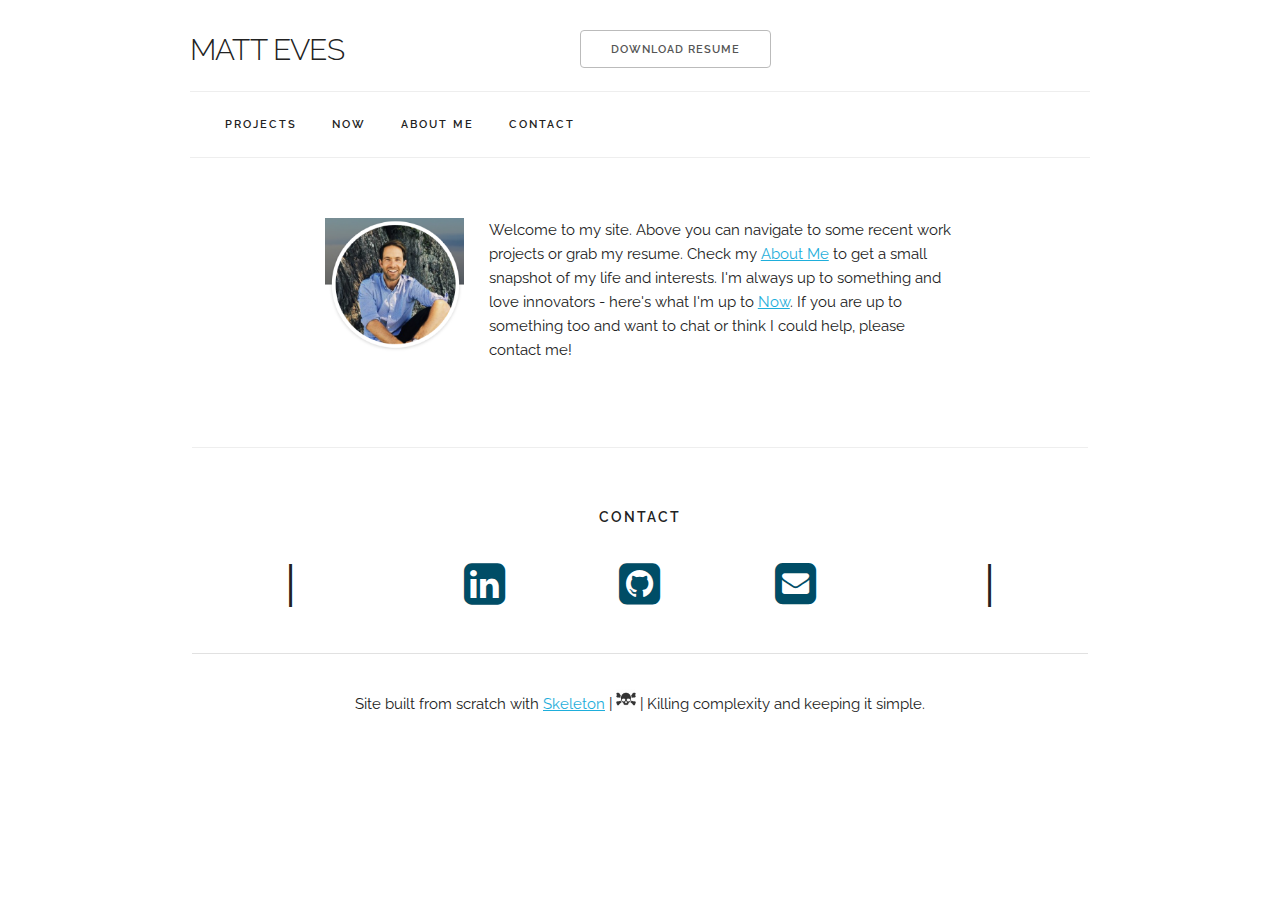
<file: index.html>
<!DOCTYPE html>
<html lang="en">
<head>

  <!-- Basic Page Needs
  –––––––––––––––––––––––––––––––––––––––––––––––––– -->
  <meta charset="utf-8">
  <title>Matt Eves</title>
  <meta name="description" content="">
  <meta name="author" content="">

  <!-- Mobile Specific Metas
  –––––––––––––––––––––––––––––––––––––––––––––––––– -->
  <meta name="viewport" content="width=device-width, initial-scale=1">

  <!-- FONT
  –––––––––––––––––––––––––––––––––––––––––––––––––– -->
  <link href="//fonts.googleapis.com/css?family=Raleway:400,300,600" rel="stylesheet" type="text/css">
  <link rel="stylesheet" href="https://cdnjs.cloudflare.com/ajax/libs/font-awesome/4.7.0/css/font-awesome.min.css">

  <!-- CSS
  –––––––––––––––––––––––––––––––––––––––––––––––––– -->
  <link rel="stylesheet" href="css/normalize.css">
  <link rel="stylesheet" href="css/skeleton.css">
  <link rel="stylesheet" href="css/custom.css">

  <!-- SCRIPTS
  –––––––––––––––––––––––––––––––––––––––––––––––––– -->
  <script src="https://ajax.googleapis.com/ajax/libs/jquery/2.1.1/jquery.min.js"></script>
  <script src="https://google-code-prettify.googlecode.com/svn/loader/run_prettify.js"></script>
  <link rel="stylesheet" href="css/github-prettify-theme.css">
  <script src="js/site.js"></script>
  <!-- Favicon
  –––––––––––––––––––––––––––––––––––––––––––––––––– -->
  <link rel="icon" type="image/png" href="images/favicon.png">

</head>
  <body class="code-snippets-visible">

    <!-- Primary Page Layout
    –––––––––––––––––––––––––––––––––––––––––––––––––– -->
    <div class="container">
      <section class="header">
        <div class="row">
          <div class="five columns left-align">
            <h4 class="title left">MATT EVES</h4>
          </div>
          <div class="five columns">
            <a class="button" href="docs/MEResume2018.pdf">Download Resume</a>
          </div>
        </div>
      </section>

      <div class="navbar-spacer"></div>
      <nav class="navbar">
        <div class="container">
          <ul class="navbar-list">
            <li class="navbar-item">
              <a class="navbar-link" href="#" data-popover="#codeNavPopover">PROJECTS</a>
              <div id="codeNavPopover" class="popover">
                <ul class="popover-list">
                  <li class="popover-item">
                    <a class="popover-link" href="projects/kidfo/kidfo.html">KIDFO</a>
                  </li>
                  <li class="popover-item">
                    <a class="popover-link" href="projects/accelerated/accelerated.html">ACCELERATED</a>
                  </li>
                  <li class="popover-item">
                    <a class="popover-link" href="projects/firehose/firehose.html">FIREHOSE APPS</a>
                  </li>
                </ul>
              </div>
            </li>
            <li class="navbar-item"><a class="navbar-link" href="now.html">NOW</a></li>
            <li class="navbar-item"><a class="navbar-link" href="about.html">ABOUT ME</a></li>
            <li class="navbar-item"><a class="navbar-link" href="#contact">CONTACT</a></li>
          </ul>
        </div>
      </nav>
      <!-- Why use Skeleton -->
      <div class="docs-section" id="intro">
        <div class="row">
            <div class="three columns category">
              <img class="img-center" src="images/me.png"><br />
            </div>
            <div class="nine columns">
              <p>
                Welcome to my site. Above you can navigate to some recent work projects or grab my resume. Check my <a href="about.html">About Me</a> to
                get a small snapshot of my life and interests.  I'm always up to something and love innovators - here's what I'm up to <a href="now.html">Now</a>. If you are up to something too and
                want to chat or think I could help, please contact me!
              </p>
            </div>
        </div>
      </div>
  </div>


     <!-- Contact Me! -->
            <div class="docs-section contact-center" id="contact">
              <h4 class="docs-header">CONTACT</h4>
                <div class="row contact">
                  <div class="three columns">
                      |
                  </div>
                  <div class="two columns">
                      <a href="http://www.linkedin.com/in/mattheweves" target="_blank"><i class="fa fa-linkedin-square" ></i></a>
                  </div>
                  <div class="two columns">
                      <a href="http://github.com/mattheweves" target="_blank"><i class="fa fa-github-square" ></i></a>
                  </div>
                  <div class="two columns">
                    <a href="mailto:matteves@me.com"><i class="fa fa-envelope-square" ></i></a>
                  </div>
                  <div class="three columns">
                      |
                  </div>
                </div>
                <hr>
                Site built from scratch with <a href="http://getskeleton.com" target="_blank">Skeleton</a>   | <img width="20px" height="20px" src="images/skeleton.png">  | Killing complexity and keeping it simple.

              </div>





<!-- End Document
  –––––––––––––––––––––––––––––––––––––––––––––––––– -->
</body>
</html>
</file>
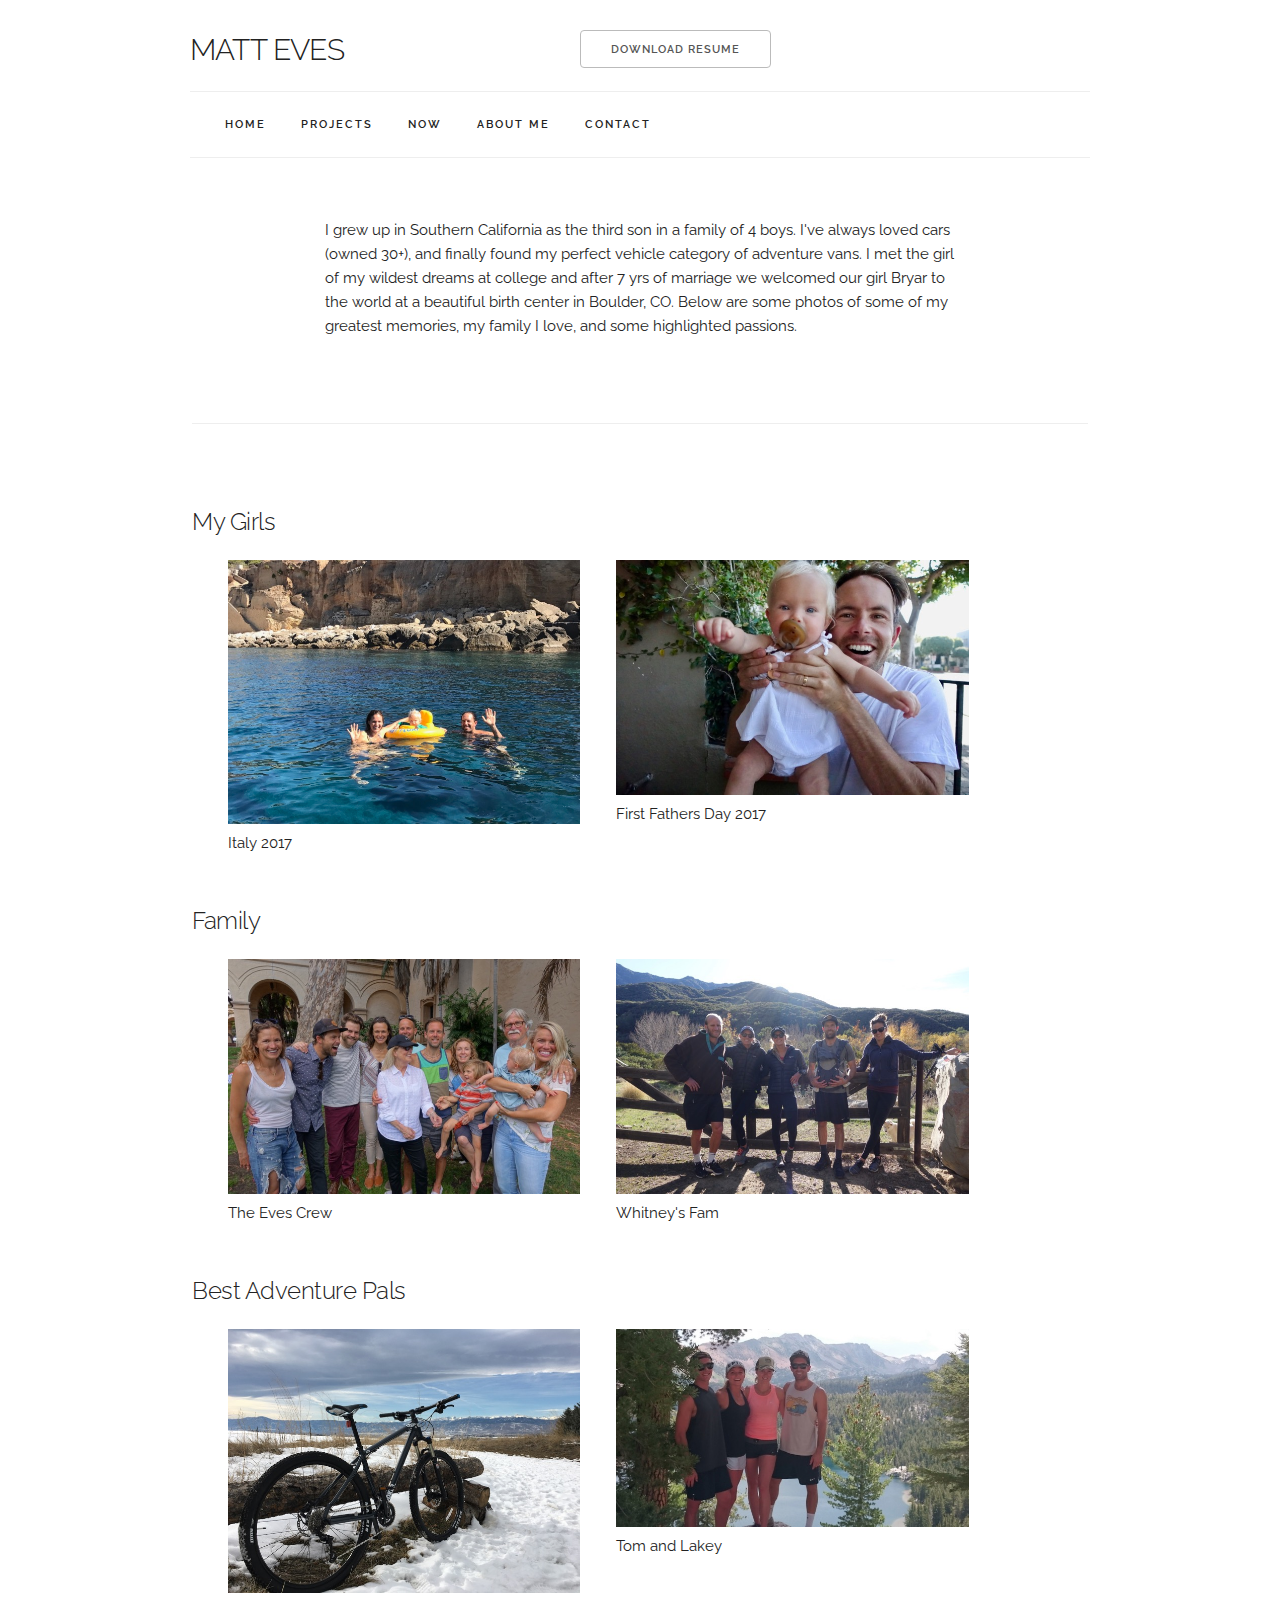
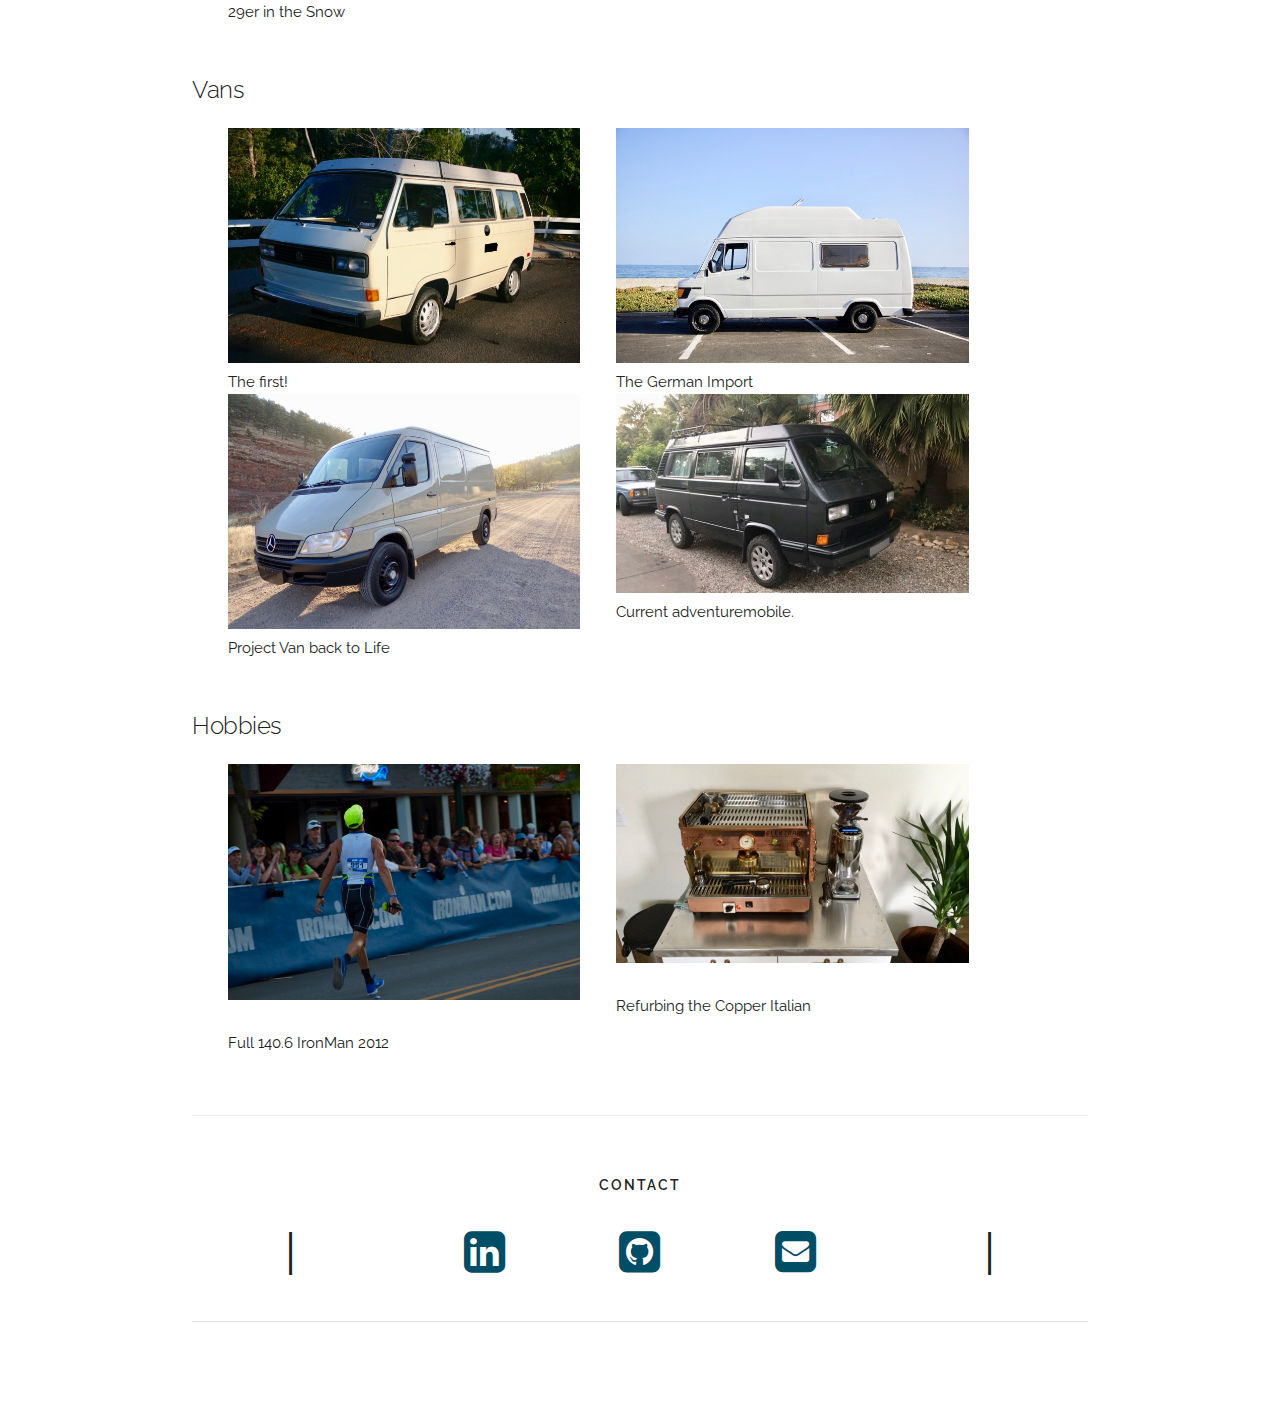
<file: about.html>
<!DOCTYPE html>
<html lang="en">
<head>

  <!-- Basic Page Needs
  –––––––––––––––––––––––––––––––––––––––––––––––––– -->
  <meta charset="utf-8">
  <title>Matt Eves</title>
  <meta name="description" content="">
  <meta name="author" content="">

  <!-- Mobile Specific Metas
  –––––––––––––––––––––––––––––––––––––––––––––––––– -->
  <meta name="viewport" content="width=device-width, initial-scale=1">

  <!-- FONT
  –––––––––––––––––––––––––––––––––––––––––––––––––– -->
  <link href="//fonts.googleapis.com/css?family=Raleway:400,300,600" rel="stylesheet" type="text/css">
  <link rel="stylesheet" href="https://cdnjs.cloudflare.com/ajax/libs/font-awesome/4.7.0/css/font-awesome.min.css">

  <!-- CSS
  –––––––––––––––––––––––––––––––––––––––––––––––––– -->
  <link rel="stylesheet" href="css/normalize.css">
  <link rel="stylesheet" href="css/skeleton.css">
  <link rel="stylesheet" href="css/custom.css">

  <!-- SCRIPTS
  –––––––––––––––––––––––––––––––––––––––––––––––––– -->
  <script src="https://ajax.googleapis.com/ajax/libs/jquery/2.1.1/jquery.min.js"></script>
  <script src="https://google-code-prettify.googlecode.com/svn/loader/run_prettify.js"></script>
  <link rel="stylesheet" href="css/github-prettify-theme.css">
  <script src="js/site.js"></script>
  <!-- Favicon
  –––––––––––––––––––––––––––––––––––––––––––––––––– -->
  <link rel="icon" type="image/png" href="images/favicon.png">

</head>
  <body class="code-snippets-visible">

    <!-- Primary Page Layout
    –––––––––––––––––––––––––––––––––––––––––––––––––– -->
    <div class="container">
      <section class="header">
        <div class="row">
          <div class="five columns left-align">
            <h4 class="title left">MATT EVES</h4>
          </div>
          <div class="five columns">
            <a class="button" href="docs/ME2017resume.pdf">Download Resume</a>
          </div>
        </div>
      </section>

      <div class="navbar-spacer"></div>
      <nav class="navbar">
        <div class="container">
          <ul class="navbar-list">
            <li class="navbar-item"><a class="navbar-link" href="index.html">HOME</a></li>
            <li class="navbar-item">
              <a class="navbar-link" href="#" data-popover="#codeNavPopover">Projects</a>
              <div id="codeNavPopover" class="popover">
                <ul class="popover-list">
                  <li class="popover-item">
                    <a class="popover-link" href="projects/kidfo/kidfo.html">KIDFO</a>
                  </li>
                  <li class="popover-item">
                    <a class="popover-link" href="projects/accelerated/accelerated.html">ACCELERATED</a>
                  </li>
                  <li class="popover-item">
                    <a class="popover-link" href="projects/firehose/firehose.html">FIREHOSE APPS</a>
                  </li>
                </ul>
              </div>
            </li>
            <li class="navbar-item"><a class="navbar-link" href="now.html">NOW</a></li>
            <li class="navbar-item"><a class="navbar-link" href="about.html">ABOUT ME</a></li>
            <li class="navbar-item"><a class="navbar-link" href="#contact">CONTACT</a></li>
          </ul>
        </div>
      </nav>
      <!-- Why use Skeleton -->
      <div class="docs-section" id="intro">
        <p>
          I grew up in Southern California as the third son in a family of 4 boys.  I've always loved cars (owned 30+), and finally
          found my perfect vehicle category of adventure vans.  I met the girl of my wildest dreams at college and after 7 yrs of marriage
          we welcomed our girl Bryar to the world at a beautiful birth center in Boulder, CO.  Below are some photos of some of my greatest memories, my family I love, and some highlighted passions.
        </p>
      </div>
  </div>

      <!-- About Me -->
      <div class="docs-section" id="intro">
        <h6 class="docs-header"></h6>
        <div class="row">
          <h5 class="title left">My Girls</h5>
            <div class="five columns category">
              <img class="img-center"  src="images/about/about10.jpg"><br />
              Italy 2017
            </div>
            <div class="five columns category">
              <img class="img-center" src="images/about/about7.jpg"><br />
              First Fathers Day 2017
            </div>

          <br />
        </div>
        <br /><br />

        <div class="row">
          <h5 class="title left">Family</h5>
            <div class="five columns category">
              <img class="img-center"  src="images/about/about11.jpg"><br />
              The Eves Crew
            </div>
            <div class="five columns category">
              <img class="img-center"  src="images/about/about5.jpg"><br />
              Whitney's Fam
            </div>

          </div>
        <br /><br />

        <div class="row">
          <h5 class="title left">Best Adventure Pals</h5>
            <div class="five columns category">
              <img class="img-center"  src="images/about/about8.jpg"><br />
              29er in the Snow
            </div>
            <div class="five columns category">
              <img class="img-center"  src="images/about/about12.jpg"><br />
              Tom and Lakey
            </div>
          </div>
        <br /><br />
        <div class="row">
          <h5 class="title left">Vans</h5>
            <div class="five columns category">
              <img class="img-center"  src="images/about/about1.jpg"><br />
              The first!
            </div>
            <div class="five columns category">
              <img class="img-center"  src="images/about/about3.jpg"><br />
              The German Import
            </div>
            <div class="five columns category">
              <img class="img-center"  src="images/about/about2.jpg"><br />
              Project Van back to Life
            </div>
            <div class="five columns category">
              <img class="img-center"  src="images/about/about4.jpg"><br />
              Current adventuremobile.
            </div>
       </div>
       <br /><br />
       <div class="row">
         <h5 class="title left">Hobbies</h5>
           <div class="five columns category">
             <img class="img-center"  src="images/about/about9.jpg"><br /><br />
             Full 140.6 IronMan 2012
           </div>

           <div class="five columns category">
             <img class="img-center"  src="images/about/about6.jpg"><br /><br />
             Refurbing the Copper Italian
           </div>
      </div>
     </div>


     <!-- Contact Me! -->
            <div class="docs-section contact-center" id="contact">
              <h4 class="docs-header">CONTACT</h4>
                <div class="row contact">
                  <div class="three columns">
                      |
                  </div>
                  <div class="two columns">
                      <a href="http://www.linkedin.com/in/mattheweves" target="_blank"><i class="fa fa-linkedin-square" ></i></a>
                  </div>
                  <div class="two columns">
                      <a href="http://github.com/mattheweves" target="_blank"><i class="fa fa-github-square" ></i></a>
                  </div>
                  <div class="two columns">
                    <a href="mailto:matteves@me.com"><i class="fa fa-envelope-square" ></i></a>
                  </div>
                  <div class="three columns">
                      |
                  </div>
                </div>
                <hr>
              </div>





<!-- End Document
  –––––––––––––––––––––––––––––––––––––––––––––––––– -->
</body>
</html>
</file>
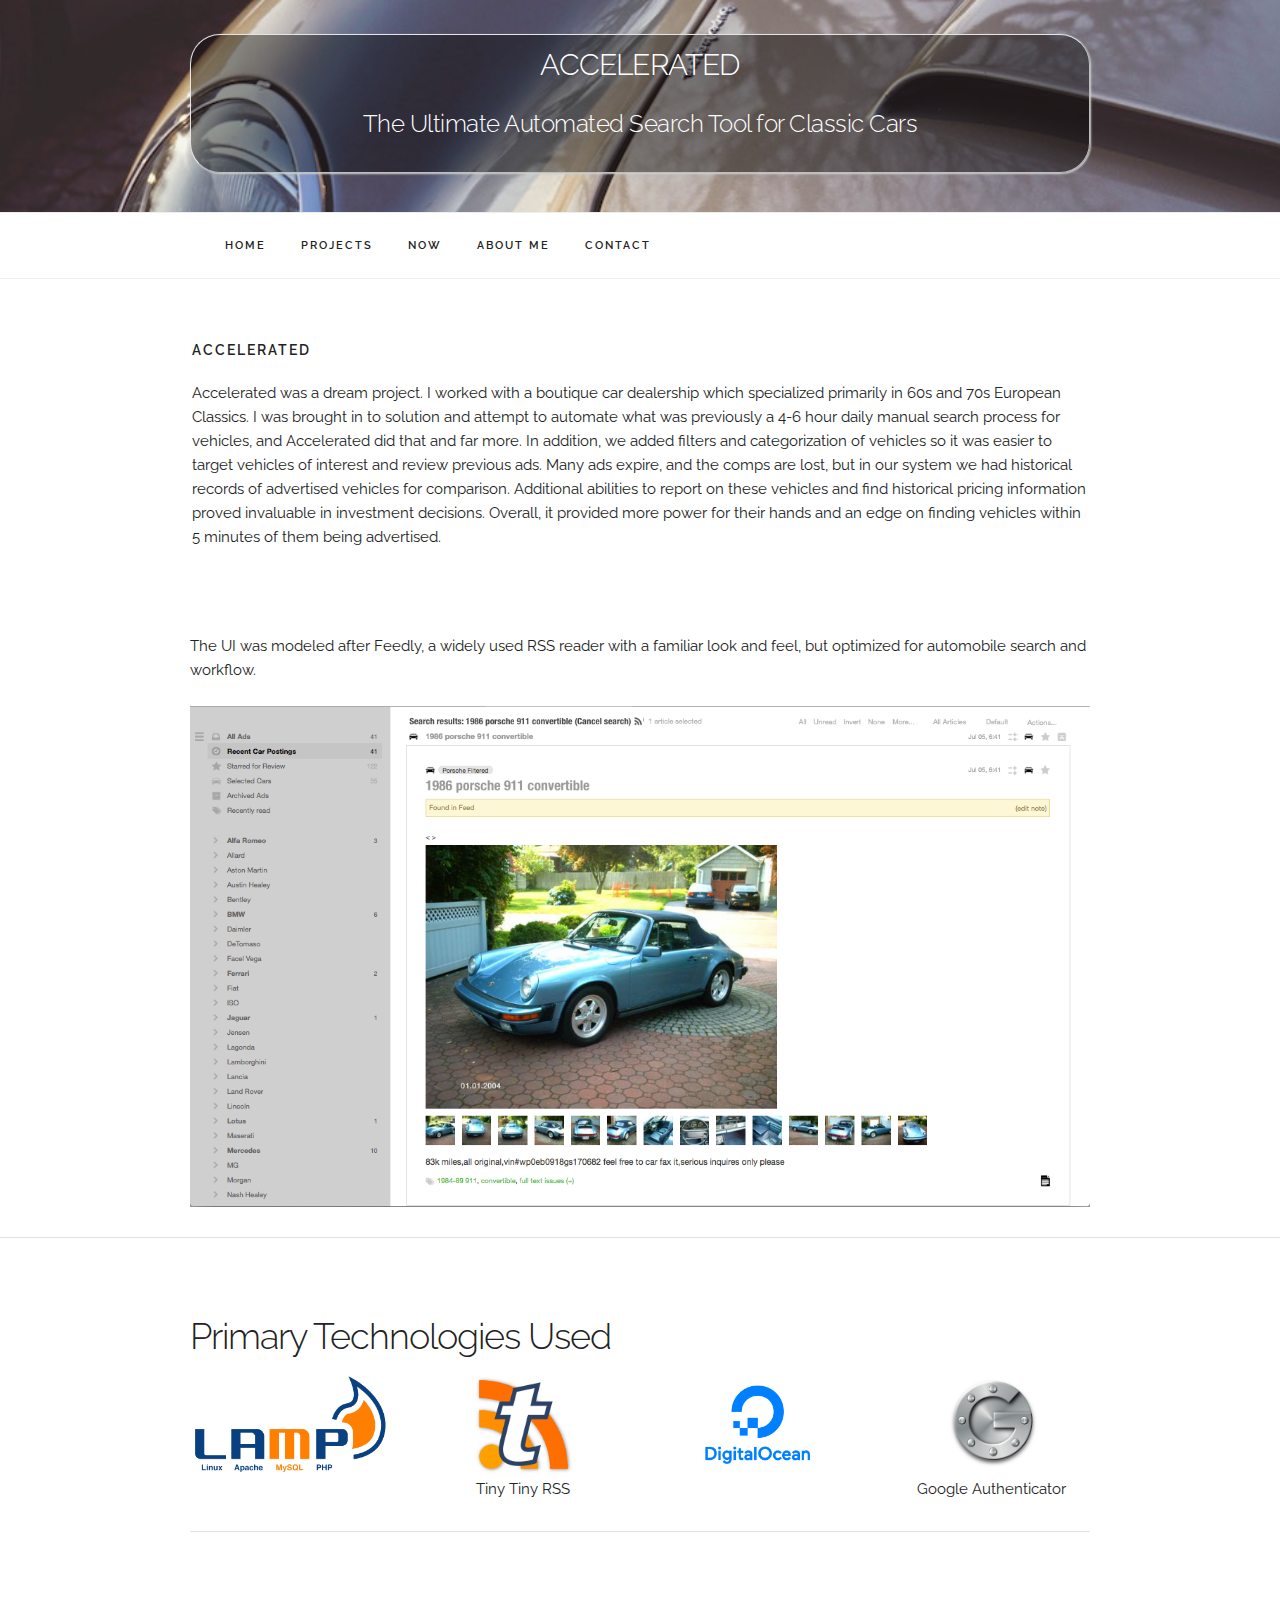
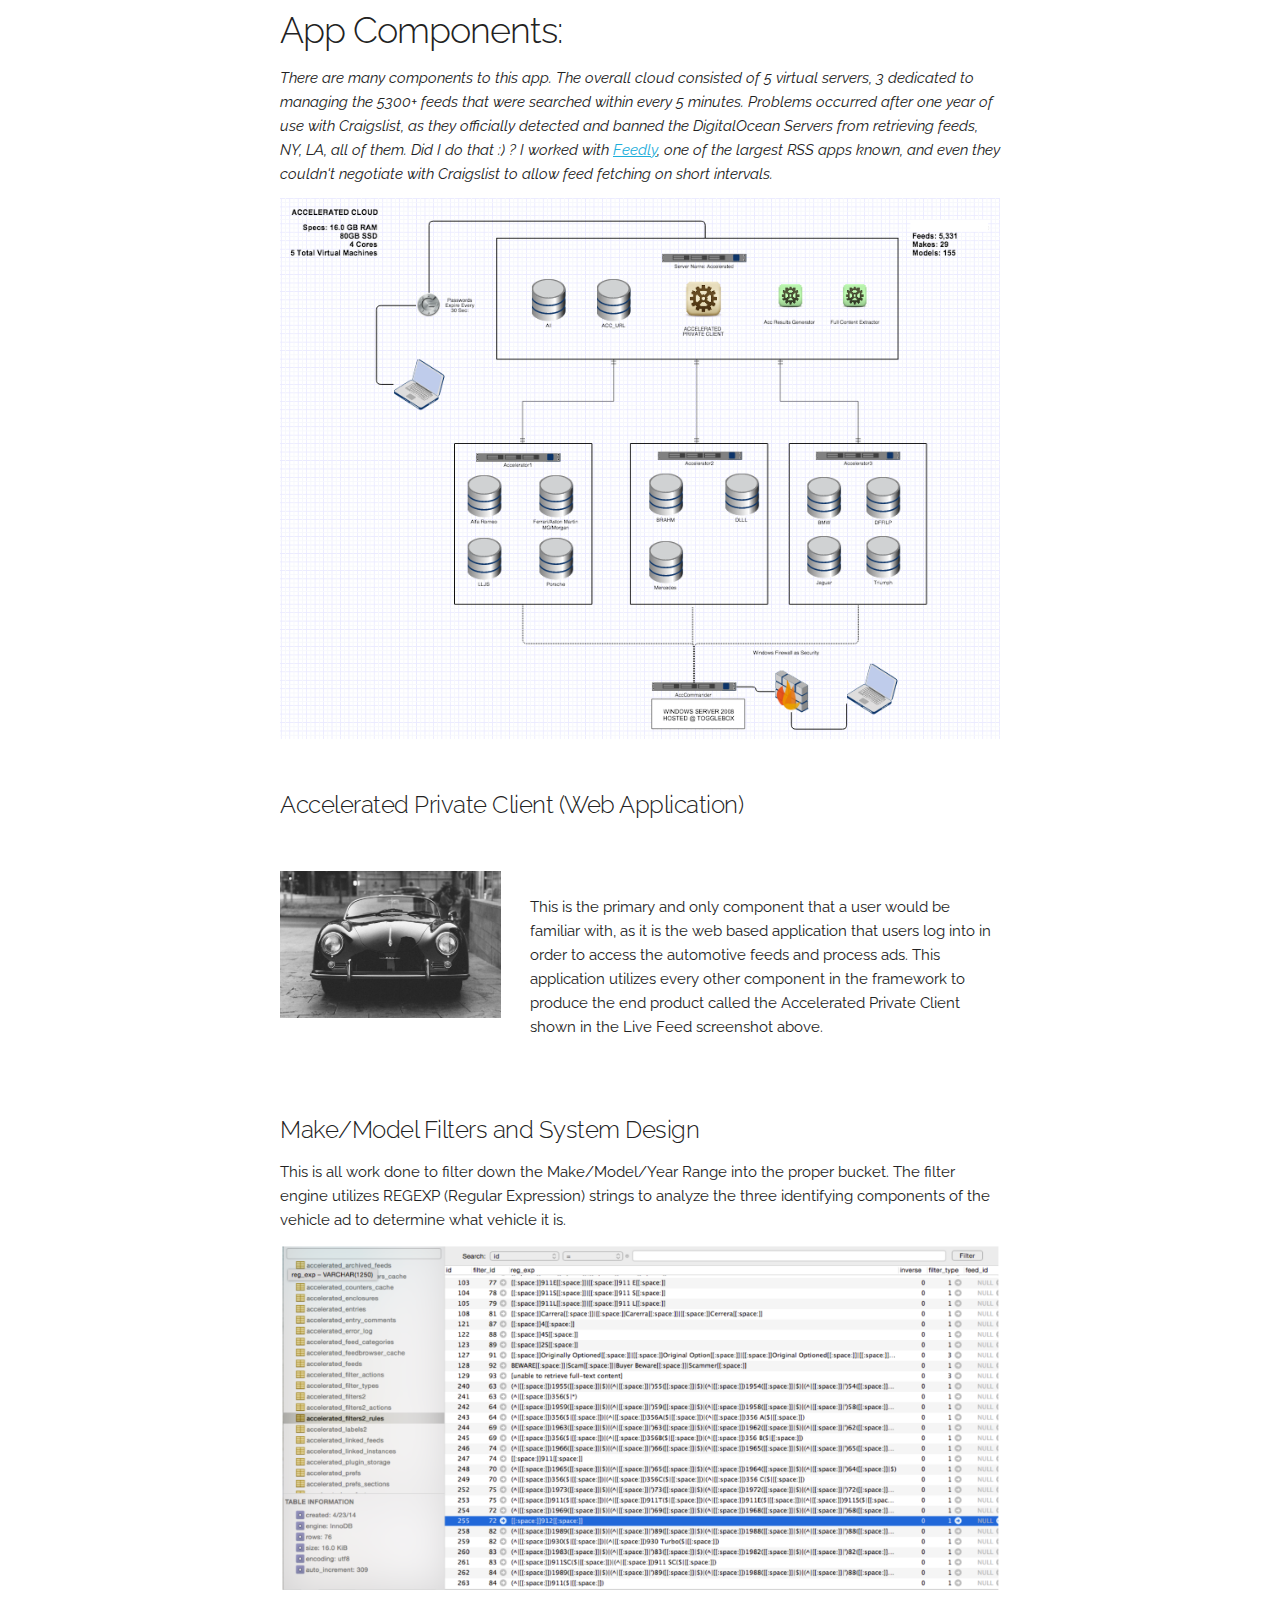
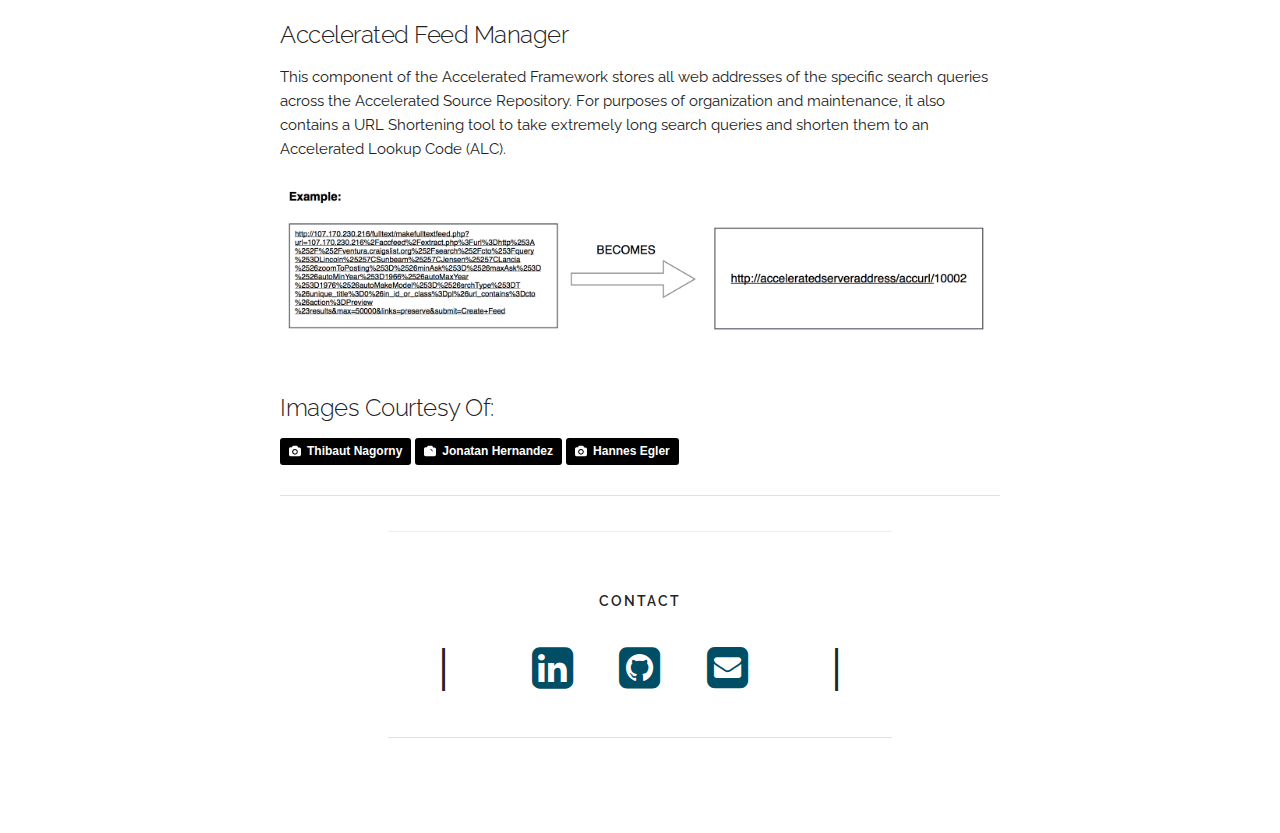
<file: projects/accelerated/accelerated.html>
<!DOCTYPE html>
<html lang="en">
<head>

  <!-- Basic Page Needs
  –––––––––––––––––––––––––––––––––––––––––––––––––– -->
  <meta charset="utf-8">
  <title>ACCELERATED</title>
  <meta name="description" content="">
  <meta name="author" content="">

  <!-- Mobile Specific Metas
  –––––––––––––––––––––––––––––––––––––––––––––––––– -->
  <meta name="viewport" content="width=device-width, initial-scale=1">

  <!-- FONT
  –––––––––––––––––––––––––––––––––––––––––––––––––– -->
  <link href="//fonts.googleapis.com/css?family=Raleway:400,300,600" rel="stylesheet" type="text/css">
  <link rel="stylesheet" href="https://cdnjs.cloudflare.com/ajax/libs/font-awesome/4.7.0/css/font-awesome.min.css">

  <!-- CSS
  –––––––––––––––––––––––––––––––––––––––––––––––––– -->
  <link rel="stylesheet" href="../../css/normalize.css">
  <link rel="stylesheet" href="../../css/skeleton.css">
  <link rel="stylesheet" href="../../css/custom.css">

  <!-- SCRIPTS
  –––––––––––––––––––––––––––––––––––––––––––––––––– -->
  <script src="https://ajax.googleapis.com/ajax/libs/jquery/2.1.1/jquery.min.js"></script>
  <script src="https://google-code-prettify.googlecode.com/svn/loader/run_prettify.js"></script>
  <link rel="stylesheet" href="../../css/github-prettify-theme.css">
  <script src="../../js/site.js"></script>
  <!-- Favicon
  –––––––––––––––––––––––––––––––––––––––––––––––––– -->
  <link rel="icon" type="image/png" href="images/favicon.png">

</head>
<body class="code-snippets-visible">

  <!-- Primary Page Layout
  –––––––––––––––––––––––––––––––––––––––––––––––––– -->
  <div class="section-hero">
        <div class="accelerated">
          <div class="container">
            <div class="row">
                <br />
                <div class="booya-box-blk">
                  <h4 class="hero-heading-accelerated">ACCELERATED<br /></h4><h5> The Ultimate Automated Search Tool for Classic Cars</h5>
                </div>
                <br />
            </div>
          </div>
      </div>
  </div>

  <div class="navbar-spacer"></div>
  <nav class="navbar">
    <div class="container">
      <ul class="navbar-list">
        <li class="navbar-item"><a class="navbar-link" href="../../index.html">HOME</a></li>
        <li class="navbar-item">
          <a class="navbar-link" href="#" data-popover="#codeNavPopover">Projects</a>
          <div id="codeNavPopover" class="popover">
            <ul class="popover-list">
              <li class="popover-item">
                <a class="popover-link" href="../kidfo/kidfo.html">KIDFO</a>
              </li>
              <li class="popover-item">
                <a class="popover-link" href="../accelerated/accelerated.html">ACCELERATED</a>
              </li>
              <li class="popover-item">
                <a class="popover-link" href="../firehose/firehose.html">FIREHOSE APPS</a>
              </li>
            </ul>
          </div>
        </li>
        <li class="navbar-item"><a class="navbar-link" href="../../now.html">NOW</a></li>
        <li class="navbar-item"><a class="navbar-link" href="../../about.html">ABOUT ME</a></li>
        <li class="navbar-item"><a class="navbar-link" href="#contact">CONTACT</a></li>
      </ul>
    </div>
  </nav>


        <!-- Why use Skeleton -->
        <div class="docs-section" id="intro">
          <h6 class="docs-header">Accelerated</h6>
          <p>
            Accelerated was a dream project. I worked with a boutique car dealership which specialized primarily in 60s and 70s European Classics.
            I was brought in to solution and attempt to automate what was previously a 4-6 hour daily manual search process for vehicles, and Accelerated did that and far more.  In addition,
            we added filters and categorization of vehicles so it was easier to target
            vehicles of interest and review previous ads.  Many ads expire, and the comps are lost, but in our system we had historical records of advertised vehicles for comparison.
            Additional abilities to report on these vehicles and find historical pricing information
            proved invaluable in investment decisions. Overall, it provided more power for their
            hands and an edge on finding vehicles within 5 minutes of them being advertised.
          </p>
        </div>

    <div class="container">
      The UI was modeled after Feedly, a widely used RSS reader with a familiar look and feel, but optimized for automobile search and workflow.<br /><br />
      <img class="u-max-full-width macbook" src="../../images/accelerated/accelerated.png"></img>
    </div>
    <hr />

  <div class="section categories">
    <div class="container">
      <h3 class="section-heading">Primary Technologies Used</h3>
      <div class="row">
        <div class="three columns category img-center">
          <img class="u-max-full-width" height="105px" src="../../images/accelerated/lamp.png">
        </div>
        <div class="three columns category img-center">
          <img class="u-max-full-width" height="105px" src="../../images/accelerated/tinytiny.png"><br />
          Tiny Tiny RSS
        </div>
        <div class="three columns category img-center">
          <img class="u-max-full-width" height="105px" src="../../images/accelerated/docean.png">
        </div>
        <div class="three columns category img-center">
          <img class="u-max-full-width" height="105px" src="../../images/accelerated/googleauth.png"><br />
          Google Authenticator
        </div>
      </div>
  <hr />

  <div class="section get-help">
    <div class="container">
      <h3 class="section-heading">App Components:</h3>
      <p class="section-description"><i>There are many components to this app.  The overall cloud consisted of 5 virtual servers, 3 dedicated to managing the 5300+ feeds that were searched
      within every 5 minutes.  Problems occurred after one year of use with Craigslist, as they officially detected and banned the DigitalOcean Servers from retrieving feeds, NY, LA, all of them. Did I do that :) ?
      I worked with <a href="https://feedly.com/i/welcome">Feedly</a>, one of the largest RSS apps known, and even they couldn't negotiate with Craigslist to allow feed fetching on short intervals.</i></p>
      <img class="u-max-full-width img-center" src="../../images/accelerated/AcceleratedCloud.png"><br />
      <br /><br />
      <h5 class="section-heading">Accelerated Private Client (Web Application)</h5><br />
      <p class="section-description">
        <div class="row">
          <div class="four columns category img-center">
            <img class="u-max-full-width" src="../../images/accelerated/acc1.jpg"><br />
          </div>
          <div class="eight columns category"><br />
            This is the primary and only component that a user would be familiar with, as it is the web based application that users log
            into in order to access the automotive feeds and process ads. This application utilizes every other component in the framework
            to produce the end product called the Accelerated Private Client shown in the Live Feed screenshot above.
          </div>
        </div>
        <br /><br />
      </p>

  <!-- Carrierwave -->

    <h5 class="section-heading">Make/Model Filters and System Design</h5>
      <p class="section-description">
        This is all work done to filter down the Make/Model/Year Range into the proper bucket. The filter engine utilizes REGEXP (Regular Expression) strings to analyze the three identifying components of the vehicle ad to determine what vehicle it is.
      </p>
      <img class="u-max-full-width" src="../../images/accelerated/filters.png"><br /><br />

  <!-- End section -->

      <!-- Rails Relationships -->

      <h5 class="section-heading">Accelerated Feed Manager</h5>
        <p class="section-description">
          This component of the Accelerated Framework stores all web addresses of the specific search queries across the Accelerated Source Repository. For purposes of organization and maintenance, it also contains a URL Shortening tool to take extremely long search queries and shorten them to an Accelerated Lookup Code (ALC).
          <br /><br />
          <img class="u-max-full-width" src="../../images/accelerated/feedmanager.png"><br /><br />

      </p>

      <!-- End section -->

      <!-- Devise Registration and Session Building via the API -->
      <h5 class="section-heading">Images Courtesy Of:</h5>
      <a style="background-color:black;color:white;text-decoration:none;padding:4px 6px;font-family:-apple-system, BlinkMacSystemFont, &quot;San Francisco&quot;, &quot;Helvetica Neue&quot;, Helvetica, Ubuntu, Roboto, Noto, &quot;Segoe UI&quot;, Arial, sans-serif;font-size:12px;font-weight:bold;line-height:1.2;display:inline-block;border-radius:3px;" href="https://unsplash.com/@thibautnagorny?utm_medium=referral&amp;utm_campaign=photographer-credit&amp;utm_content=creditBadge" target="_blank" rel="noopener noreferrer" title="Download free do whatever you want high-resolution photos from Thibaut Nagorny"><span style="display:inline-block;padding:2px 3px;"><svg xmlns="http://www.w3.org/2000/svg" style="height:12px;width:auto;position:relative;vertical-align:middle;top:-1px;fill:white;" viewBox="0 0 32 32"><title></title>
        <path d="M20.8 18.1c0 2.7-2.2 4.8-4.8 4.8s-4.8-2.1-4.8-4.8c0-2.7 2.2-4.8 4.8-4.8 2.7.1 4.8 2.2 4.8 4.8zm11.2-7.4v14.9c0 2.3-1.9 4.3-4.3 4.3h-23.4c-2.4 0-4.3-1.9-4.3-4.3v-15c0-2.3 1.9-4.3 4.3-4.3h3.7l.8-2.3c.4-1.1 1.7-2 2.9-2h8.6c1.2 0 2.5.9 2.9 2l.8 2.4h3.7c2.4 0 4.3 1.9 4.3 4.3zm-8.6 7.5c0-4.1-3.3-7.5-7.5-7.5-4.1 0-7.5 3.4-7.5 7.5s3.3 7.5 7.5 7.5c4.2-.1 7.5-3.4 7.5-7.5z"></path></svg></span><span style="display:inline-block;padding:2px 3px;">Thibaut Nagorny</span></a>
        <a style="background-color:black;color:white;text-decoration:none;padding:4px 6px;font-family:-apple-system, BlinkMacSystemFont, &quot;San Francisco&quot;, &quot;Helvetica Neue&quot;, Helvetica, Ubuntu, Roboto, Noto, &quot;Segoe UI&quot;, Arial, sans-serif;font-size:12px;font-weight:bold;line-height:1.2;display:inline-block;border-radius:3px;" href="https://unsplash.com/@jonatanhernandez?utm_medium=referral&amp;utm_campaign=photographer-credit&amp;utm_content=creditBadge" target="_blank" rel="noopener noreferrer" title="Download free do whatever you want high-resolution photos from Jonatan Hernandez"><span style="display:inline-block;padding:2px 3px;">
          <svg xmlns="http://www.w3.org/2000/svg" style="height:12px;width:auto;position:relative;vertical-align:middle;top:-1px;fill:white;" viewBox="0 0 32 32"><title></title><path d="M20.8 18.1c0 2.7-2.2 4.8-4.8 4.8s-4.8-2.1-4.8-4.8c0-2.7 2.2-4.8 4.8-4.8 2.7.1 4.8 2.2 4.8 4.8zm11.2-7.4v14.9c0 2.3-1.9 4.3-4.3 4.3h-23.4c-2.4 0-4.3-1.9-4.3-4.3v-15c0-2.3 1.9-4.3 4.3-4.3h3.7l.8-2.3c.4-1.1 1.7-2 2.9-2h8.6c1.2 0 2.5.9 2.9 2l.8 2.4h3.7c2.4 0 4.3 1.9 4.3 4.3zm-8.6 7.5c0-4.1-3.3-7.5-7.5-7.5-4.1 0-7.5}}} 3.4-7.5 7.5s3.3 7.5 7.5 7.5c4.2-.1 7.5-3.4 7.5-7.5z"></path></svg></span><span style="display:inline-block;padding:2px 3px;">Jonatan Hernandez</span></a>
          <a style="background-color:black;color:white;text-decoration:none;padding:4px 6px;font-family:-apple-system, BlinkMacSystemFont, &quot;San Francisco&quot;, &quot;Helvetica Neue&quot;, Helvetica, Ubuntu, Roboto, Noto, &quot;Segoe UI&quot;, Arial, sans-serif;font-size:12px;font-weight:bold;line-height:1.2;display:inline-block;border-radius:3px;" href="https://unsplash.com/@egla?utm_medium=referral&amp;utm_campaign=photographer-credit&amp;utm_content=creditBadge" target="_blank" rel="noopener noreferrer" title="Download free do whatever you want high-resolution photos from Hannes Egler"><span style="display:inline-block;padding:2px 3px;"><svg xmlns="http://www.w3.org/2000/svg" style="height:12px;width:auto;position:relative;vertical-align:middle;top:-1px;fill:white;" viewBox="0 0 32 32"><title></title>
            <path d="M20.8 18.1c0 2.7-2.2 4.8-4.8 4.8s-4.8-2.1-4.8-4.8c0-2.7 2.2-4.8 4.8-4.8 2.7.1 4.8 2.2 4.8 4.8zm11.2-7.4v14.9c0 2.3-1.9 4.3-4.3 4.3h-23.4c-2.4 0-4.3-1.9-4.3-4.3v-15c0-2.3 1.9-4.3 4.3-4.3h3.7l.8-2.3c.4-1.1 1.7-2 2.9-2h8.6c1.2 0 2.5.9 2.9 2l.8 2.4h3.7c2.4 0 4.3 1.9 4.3 4.3zm-8.6 7.5c0-4.1-3.3-7.5-7.5-7.5-4.1 0-7.5 3.4-7.5 7.5s3.3 7.5 7.5 7.5c4.2-.1 7.5-3.4 7.5-7.5z"></path></svg></span><span style="display:inline-block;padding:2px 3px;">Hannes Egler</span></a>


    <hr />
    <!-- Contact Me! -->
           <div class="docs-section contact-center" id="contact">
             <h4 class="docs-header">CONTACT</h4>
               <div class="row contact">
                 <div class="three columns">
                     |
                 </div>
                 <div class="two columns">
                     <a href="http://www.linkedin.com/in/mattheweves" target="_blank"><i class="fa fa-linkedin-square" ></i></a>
                 </div>
                 <div class="two columns">
                     <a href="http://github.com/mattheweves" target="_blank"><i class="fa fa-github-square" ></i></a>
                 </div>
                 <div class="two columns">
                   <a href="mailto:matteves@me.com"><i class="fa fa-envelope-square" ></i></a>
                 </div>
                 <div class="three columns">
                     |
                 </div>
               </div>
               <hr>
             </div>


<!-- End Document
  –––––––––––––––––––––––––––––––––––––––––––––––––– -->
</body>
</html>
</file>
<file: css/skeleton.css>
/*
* Skeleton V2.0.4
* Copyright 2014, Dave Gamache
* www.getskeleton.com
* Free to use under the MIT license.
* http://www.opensource.org/licenses/mit-license.php
* 12/29/2014
*/


/* Table of contents
––––––––––––––––––––––––––––––––––––––––––––––––––
- Grid
- Base Styles
- Typography
- Links
- Buttons
- Forms
- Lists
- Code
- Tables
- Spacing
- Utilities
- Clearing
- Media Queries
*/


/* Grid
–––––––––––––––––––––––––––––––––––––––––––––––––– */

.container {
  position: relative;
  width: 100%;
  max-width: 960px;
  margin: 0 auto;
  padding: 0 20px;
  box-sizing: border-box; }
.column,
.columns {
  width: 100%;
  float: left;
  box-sizing: border-box; }




/* For devices larger than 400px */
@media (min-width: 400px) {
  .container {
    width: 85%;
    padding: 0; }


}

/* For devices larger than 550px */
@media (min-width: 550px) {
  .container {
    width: 80%; }

  .column,
  .columns {
    margin-left: 4%; }
  .column:first-child,
  .columns:first-child {
    margin-left: 0; }

  .one.column,
  .one.columns                    { width: 4.66666666667%; }
  .two.columns                    { width: 13.3333333333%; }
  .three.columns                  { width: 22%;            }
  .four.columns                   { width: 30.6666666667%; }
  .five.columns                   { width: 39.3333333333%; }
  .six.columns                    { width: 48%;            }
  .seven.columns                  { width: 56.6666666667%; }
  .eight.columns                  { width: 65.3333333333%; }
  .nine.columns                   { width: 74.0%;          }
  .ten.columns                    { width: 82.6666666667%; }
  .eleven.columns                 { width: 91.3333333333%; }
  .twelve.columns                 { width: 100%; margin-left: 0; }

  .one-third.column               { width: 30.6666666667%; }
  .two-thirds.column              { width: 65.3333333333%; }

  .one-half.column                { width: 48%; }

  /* Offsets */
  .offset-by-one.column,
  .offset-by-one.columns          { margin-left: 8.66666666667%; }
  .offset-by-two.column,
  .offset-by-two.columns          { margin-left: 17.3333333333%; }
  .offset-by-three.column,
  .offset-by-three.columns        { margin-left: 26%;            }
  .offset-by-four.column,
  .offset-by-four.columns         { margin-left: 34.6666666667%; }
  .offset-by-five.column,
  .offset-by-five.columns         { margin-left: 43.3333333333%; }
  .offset-by-six.column,
  .offset-by-six.columns          { margin-left: 52%;            }
  .offset-by-seven.column,
  .offset-by-seven.columns        { margin-left: 60.6666666667%; }
  .offset-by-eight.column,
  .offset-by-eight.columns        { margin-left: 69.3333333333%; }
  .offset-by-nine.column,
  .offset-by-nine.columns         { margin-left: 78.0%;          }
  .offset-by-ten.column,
  .offset-by-ten.columns          { margin-left: 86.6666666667%; }
  .offset-by-eleven.column,
  .offset-by-eleven.columns       { margin-left: 95.3333333333%; }

  .offset-by-one-third.column,
  .offset-by-one-third.columns    { margin-left: 34.6666666667%; }
  .offset-by-two-thirds.column,
  .offset-by-two-thirds.columns   { margin-left: 69.3333333333%; }

  .offset-by-one-half.column,
  .offset-by-one-half.columns     { margin-left: 52%; }

}


/* Base Styles
–––––––––––––––––––––––––––––––––––––––––––––––––– */
/* NOTE
html is set to 62.5% so that all the REM measurements throughout Skeleton
are based on 10px sizing. So basically 1.5rem = 15px :) */
html {
  font-size: 62.5%; }
body {
  font-size: 1.5em; /* currently ems cause chrome bug misinterpreting rems on body element */
  line-height: 1.6;
  font-weight: 400;
  font-family: "Raleway", "HelveticaNeue", "Helvetica Neue", Helvetica, Arial, sans-serif;
  color: #222; }


/* Typography
–––––––––––––––––––––––––––––––––––––––––––––––––– */
h1, h2, h3, h4, h5, h6 {
  margin-top: 0;
  margin-bottom: 2rem;
  font-weight: 300; }
h1 { font-size: 4.0rem; line-height: 1.2;  letter-spacing: -.1rem;}
h2 { font-size: 3.6rem; line-height: 1.25; letter-spacing: -.1rem; }
h3 { font-size: 3.0rem; line-height: 1.3;  letter-spacing: -.1rem; }
h4 { font-size: 2.4rem; line-height: 1.35; letter-spacing: -.08rem; }
h5 { font-size: 1.8rem; line-height: 1.5;  letter-spacing: -.05rem; }
h6 { font-size: 1.6rem; line-height: 1.6;  letter-spacing: 0; }

/* Larger than phablet */
@media (min-width: 550px) {
  h1 { font-size: 5.0rem; }
  h2 { font-size: 4.2rem; }
  h3 { font-size: 3.6rem; }
  h4 { font-size: 3.0rem; }
  h5 { font-size: 2.4rem; }
  h6 { font-size: 1.9rem; }
}

p {
  margin-top: 0; }


/* Links
–––––––––––––––––––––––––––––––––––––––––––––––––– */
a {
  color: #1EAEDB; }
a:hover {
  color: #0FA0CE; }


/* Buttons
–––––––––––––––––––––––––––––––––––––––––––––––––– */
.button,
button,
input[type="submit"],
input[type="reset"],
input[type="button"] {
  display: inline-block;
  height: 38px;
  padding: 0 30px;
  color: #555;
  text-align: center;
  font-size: 11px;
  font-weight: 600;
  line-height: 38px;
  letter-spacing: .1rem;
  text-transform: uppercase;
  text-decoration: none;
  white-space: nowrap;
  background-color: transparent;
  border-radius: 4px;
  border: 1px solid #bbb;
  cursor: pointer;
  box-sizing: border-box; }
.button:hover,
button:hover,
input[type="submit"]:hover,
input[type="reset"]:hover,
input[type="button"]:hover,
.button:focus,
button:focus,
input[type="submit"]:focus,
input[type="reset"]:focus,
input[type="button"]:focus {
  color: #333;
  border-color: #888;
  outline: 0; }
.button.button-primary,
button.button-primary,
input[type="submit"].button-primary,
input[type="reset"].button-primary,
input[type="button"].button-primary {
  color: #FFF;
  background-color: #33C3F0;
  border-color: #33C3F0; }
.button.button-primary:hover,
button.button-primary:hover,
input[type="submit"].button-primary:hover,
input[type="reset"].button-primary:hover,
input[type="button"].button-primary:hover,
.button.button-primary:focus,
button.button-primary:focus,
input[type="submit"].button-primary:focus,
input[type="reset"].button-primary:focus,
input[type="button"].button-primary:focus {
  color: #FFF;
  background-color: #1EAEDB;
  border-color: #1EAEDB; }


/* Forms
–––––––––––––––––––––––––––––––––––––––––––––––––– */
input[type="email"],
input[type="number"],
input[type="search"],
input[type="text"],
input[type="tel"],
input[type="url"],
input[type="password"],
textarea,
select {
  height: 38px;
  padding: 6px 10px; /* The 6px vertically centers text on FF, ignored by Webkit */
  background-color: #fff;
  border: 1px solid #D1D1D1;
  border-radius: 4px;
  box-shadow: none;
  box-sizing: border-box; }
/* Removes awkward default styles on some inputs for iOS */
input[type="email"],
input[type="number"],
input[type="search"],
input[type="text"],
input[type="tel"],
input[type="url"],
input[type="password"],
textarea {
  -webkit-appearance: none;
     -moz-appearance: none;
          appearance: none; }
textarea {
  min-height: 65px;
  padding-top: 6px;
  padding-bottom: 6px; }
input[type="email"]:focus,
input[type="number"]:focus,
input[type="search"]:focus,
input[type="text"]:focus,
input[type="tel"]:focus,
input[type="url"]:focus,
input[type="password"]:focus,
textarea:focus,
select:focus {
  border: 1px solid #33C3F0;
  outline: 0; }
label,
legend {
  display: block;
  margin-bottom: .5rem;
  font-weight: 600; }
fieldset {
  padding: 0;
  border-width: 0; }
input[type="checkbox"],
input[type="radio"] {
  display: inline; }
label > .label-body {
  display: inline-block;
  margin-left: .5rem;
  font-weight: normal; }


/* Lists
–––––––––––––––––––––––––––––––––––––––––––––––––– */
ul {
  list-style: circle inside; }
ol {
  list-style: decimal inside; }
ol, ul {
  padding-left: 0;
  margin-top: 0; }
ul ul,
ul ol,
ol ol,
ol ul {
  margin: 1.5rem 0 1.5rem 3rem;
  font-size: 90%; }
li {
  margin-bottom: 1rem; }


/* Code
–––––––––––––––––––––––––––––––––––––––––––––––––– */
code {
  padding: .2rem .5rem;
  margin: 0 .2rem;
  font-size: 90%;
  white-space: nowrap;
  background: #F1F1F1;
  border: 1px solid #E1E1E1;
  border-radius: 4px; }
pre > code {
  display: block;
  padding: 1rem 1.5rem;
  white-space: pre; }


/* Tables
–––––––––––––––––––––––––––––––––––––––––––––––––– */
th,
td {
  padding: 12px 15px;
  text-align: left;
  border-bottom: 1px solid #E1E1E1; }
th:first-child,
td:first-child {
  padding-left: 0; }
th:last-child,
td:last-child {
  padding-right: 0; }


/* Spacing
–––––––––––––––––––––––––––––––––––––––––––––––––– */
button,
.button {
  margin-bottom: 1rem; }
input,
textarea,
select,
fieldset {
  margin-bottom: 1.5rem; }
pre,
blockquote,
dl,
figure,
table,
p,
ul,
ol,
form {
  margin-bottom: 2.5rem; }


/* Utilities
–––––––––––––––––––––––––––––––––––––––––––––––––– */
.img-center
{
    width:100%;
    height:100%;
    text-align: center; /*handles the horizontal centering*/
}
.u-full-width {
  width: 100%;
  box-sizing: border-box; }
.u-max-full-width {
  max-width: 100%;
  box-sizing: border-box;
  display: inline-block;
  vertical-align: middle;
  }
.u-pull-right {
  float: right; }
.u-pull-left {
  float: left; }


/* Misc
–––––––––––––––––––––––––––––––––––––––––––––––––– */
hr {
  margin-top: 3rem;
  margin-bottom: 3.5rem;
  border-width: 0;
  border-top: 1px solid #E1E1E1; }


/* Clearing
–––––––––––––––––––––––––––––––––––––––––––––––––– */

/* Self Clearing Goodness */
.container:after,
.row:after,
.u-cf {
  content: "";
  display: table;
  clear: both; }


/* Media Queries
–––––––––––––––––––––––––––––––––––––––––––––––––– */
/*
Note: The best way to structure the use of media queries is to create the queries
near the relevant code. For example, if you wanted to change the styles for buttons
on small devices, paste the mobile query code up in the buttons section and style it
there.
*/


/* Larger than mobile */
@media (min-width: 400px) {}

/* Larger than phablet (also point when grid becomes active) */
@media (min-width: 550px) {}

/* Larger than tablet */
@media (min-width: 750px) {}

/* Larger than desktop */
@media (min-width: 1000px) {}

/* Larger than Desktop HD */
@media (min-width: 1200px) {}
</file>
<file: css/custom.css>
.container {
  max-width: 900px; }
.header {
  margin-top: 1rem;
  text-align: left;
}

.contact-center {
  text-align: center;
}

.section-hero .kidfo {
  max-height: 370px;
  background: url("../images/headerkidfo.png") no-repeat center center fixed;
    -webkit-background-size: cover; /* For WebKit*/
    -moz-background-size: cover;    /* Mozilla*/
    -o-background-size: cover;      /* Opera*/
    background-size: cover;
  color: black;
}

.section-hero .accelerated {
  max-height: 370px;
  background: url("../images/accelerated/headeracc.jpg") no-repeat center center fixed;
    -webkit-background-size: cover; /* For WebKit*/
    -moz-background-size: cover;    /* Mozilla*/
    -o-background-size: cover;      /* Opera*/
    background-size: cover;
}

.section-hero .firehose {
  max-height: 370px;
  background: url("../images/firehose.png") no-repeat center center fixed;
    -webkit-background-size: cover; /* For WebKit*/
    -moz-background-size: cover;    /* Mozilla*/
    -o-background-size: cover;      /* Opera*/
    background-size: cover;
  color: black;
}



.hero-heading-accelerated {
  color: white;
}

.hero-heading-kidfo {
  color: #585858;
}

.bordered {
    box-shadow: 4px 10px 10px 5px #888888;
}

.section .challenge {
  text-align: left;
}

.section-hero .booya-box {
  -webkit-box-shadow:1px 1px 2px 0 #d0d0d0;
  -moz-box-shadow:1px 1px 2px 0 #d0d0d0;
  box-shadow:1px 1px 2px 0 #d0d0d0;
  background: rgba(255, 255, 255, 0.4);
  border:1px solid #ccc;
  border-radius: 30px;
  text-align: center;
  border-color:#e4e4e4 #bebebd #bebebd #e4e4e4;
  margin-top: 10px;
  margin-bottom: 15px;
  padding: 10px;
}
.section-hero .booya-box-white {
  -webkit-box-shadow:1px 1px 2px 0 #d0d0d0;
  -moz-box-shadow:1px 1px 2px 0 #d0d0d0;
  box-shadow:1px 1px 2px 0 #d0d0d0;
  background: rgba(255, 255, 255, 0.9);
  border:1px solid #ccc;
  border-radius: 30px;
  text-align: center;
  border-color:#e4e4e4 #bebebd #bebebd #e4e4e4;
  margin-top: 10px;
  margin-bottom: 15px;
  padding: 10px;
  text: black;
}

.section-hero .booya-box-blk{
  -webkit-box-shadow:1px 1px 2px 0 #d0d0d0;
  -moz-box-shadow:1px 1px 2px 0 #d0d0d0;
  box-shadow:1px 1px 2px 0 #d0d0d0;
  background: rgba(0, 0, 0, 0.4);
  border:1px solid #ccc;
  border-radius: 30px;
  text-align: center;
  color: white;
  border-color:#e4e4e4 #bebebd #bebebd #e4e4e4;
  margin-top: 10px;
  margin-bottom: 15px;
  padding: 10px;
}

pre {
    white-space: pre-wrap;       /* Since CSS 2.1 */
    white-space: -moz-pre-wrap;  /* Mozilla, since 1999 */
    white-space: -pre-wrap;      /* Opera 4-6 */
    white-space: -o-pre-wrap;    /* Opera 7 */
    word-wrap: break-word;       /* Internet Explorer 5.5+ */
}
code {
    padding: 25px;
}

.clear {
    clear: both;
}

.app-demo {
  background-repeat: no-repeat;
 background-size: contain;
  object-fit: cover;
}
.demo {
  min-height: 30%;
}

.logo {
  max-height: 120px;
  width: auto;
}

.footer a {
  font-size: 22px;
  text-align: center;
}

.contact {
  font-size: 48px;
  text-align: center;
}

.contact a {
  color: #004d66;
}

.contact a:hover{
  color: #66d9ff;
}

.contact .email {
 font-size: 2.0rem;
 vertical-align: middle;
}

.contact .email a {
 color: #000;
}

.value-prop {
  margin-top: 1rem; }
.value-props {
  margin-top: 4rem;
  margin-bottom: 4rem; }
.docs-header {
  text-transform: uppercase;
  font-size: 1.4rem;
  letter-spacing: .2rem;
  font-weight: 600; }
.docs-section {
  margin-left: 15%;
  margin-right: 15%;
  border-top: 1px solid #eee;
  padding: 4rem 0;
  margin-bottom: 0;}
.value-img {
  display: block;
  text-align: center;
  margin: 2.5rem auto 0; }
.example-grid .column,
.example-grid .columns {
  background: #EEE;
  text-align: center;
  border-radius: 4px;
  font-size: 1rem;
  text-transform: uppercase;
  height: 30px;
  line-height: 30px;
  margin-bottom: .75rem;
  font-weight: 600;
  letter-spacing: .1rem; }
.docs-example .row,
.docs-example.row,
.docs-example form {
  margin-bottom: 0; }
.docs-example h1,
.docs-example h2,
.docs-example h3,
.docs-example h4,
.docs-example h5,
.docs-example h6 {
  margin-bottom: 1rem; }
.heading-font-size {
  font-size: 1.2rem;
  color: #999;
  letter-spacing: normal; }
.code-example {
  margin-top: 1.5rem;
  margin-bottom: 0; }
.code-example-body {
  white-space: pre;
  word-wrap: break-word }
.example {
  position: relative;
  margin-top: 4rem; }
.example-header {
  font-weight: 600;
  margin-top: 1.5rem;
  margin-bottom: .5rem; }
.example-description {
  margin-bottom: 1.5rem; }
.example-screenshot-wrapper {
  display: block;
  position: relative;
  overflow: hidden;
  border-radius: 6px;
  border: 1px solid #eee;
  height: 250px; }
.example-screenshot {
  width: 100%;
  height: auto; }
.example-screenshot.coming-soon {
  width: auto;
  position: absolute;
  background: #eee;
  top: 5px;
  right: 5px;
  bottom: 5px;
  left: 5px; }

.navbar{
    display: block;
}

.navbar-link {
  text-transform: uppercase;
  font-size: 11px;
  font-weight: 600;
  letter-spacing: .2rem;
  margin-right: 35px;
  text-decoration: none;
  line-height: 6.5rem;
  color: #222;
}

  .navbar-list {
    list-style: none;
    margin-left: 35px;
    margin-bottom: 0; }

    .popover-list {
      padding: 0;
      margin: 0;
      list-style: none; }
    .popover-item {
      padding: 0;
      margin: 0; }
    .popover-link {
      position: relative;
      color: #222;
      display: block;
      padding: 8px 20px;
      border-bottom: 1px solid #eee;
      text-decoration: none;
      text-transform: uppercase;
      font-size: 1.0rem;
      font-weight: 600;
      text-align: left;
      letter-spacing: .1rem; }

/* END NAVBAR MOBILE */

@media (min-width: 550px) {
  .header {
    margin-top: 3rem;
  }
  .value-props {
    margin-top: 9rem;
    margin-bottom: 7rem; }
  .value-img {
    margin-bottom: 1rem; }
  .example-grid .column,
  .example-grid .columns {
    margin-bottom: 1.5rem; }
  .docs-section {
    padding: 6rem 0; }
  .example-send-yourself-copy {
    float: right;
    margin-top: 12px; }
  .example-screenshot-wrapper {
    position: absolute;
    width: 48%;
    height: 100%;
    left: 0;
    max-height: none; }
}

 /*Larger than tablet */
@media (min-width: 750px) {
  /* Navbar */
  .navbar + .docs-section {
    border-top-width: 0; }
  .navbar,
  .navbar-spacer {
    display: block;
    width: 100%;
    height: 6.5rem;
    background: #fff;
    z-index: 99;
    border-top: 1px solid #eee;
    border-bottom: 1px solid #eee; }
  .navbar-spacer {
    display: none; }
  .navbar > .container {
    width: 100%; }
  .navbar-list {
    list-style: none;
    margin-left: 35px;
    margin-bottom: 0; }
  .navbar-item {
    position: relative;
    float: left;
    margin-bottom: 0; }
  .navbar-link {
    text-transform: uppercase;
    font-size: 11px;
    font-weight: 600;
    letter-spacing: .2rem;
    margin-right: 35px;
    text-decoration: none;
    line-height: 6.5rem;
    color: #222; }
  .navbar-link.active {
    color: #33C3F0; }
  .has-docked-nav .navbar {
    position: fixed;
    top: 0;
    left: 0; }
  .has-docked-nav .navbar-spacer {
    display: block; }

  /* Re-overiding the width 100% declaration to match size of % based container */
  .has-docked-nav .navbar > .container {
    width: 80%; }

  /* Popover */
  .popover.open {
    display: block;
  }
  .popover {
    display: none;
    position: absolute;
    top: 0;
    left: 0;
    background: #fff;
    border: 1px solid #eee;
    border-radius: 4px;
    top: 92%;
    left: -50%;
    -webkit-filter: drop-shadow(0 0 6px rgba(0,0,0,.1));
       -moz-filter: drop-shadow(0 0 6px rgba(0,0,0,.1));
            filter: drop-shadow(0 0 6px rgba(0,0,0,.1)); }
  .popover-item:first-child .popover-link:after,
  .popover-item:first-child .popover-link:before {
    bottom: 100%;
    left: 50%;
    border: solid transparent;
    content: " ";
    height: 0;
    width: 0;
    position: absolute;
    pointer-events: none; }
  .popover-item:first-child .popover-link:after {
    border-color: rgba(255, 255, 255, 0);
    border-bottom-color: #fff;
    border-width: 10px;
    margin-left: -10px; }
  .popover-item:first-child .popover-link:before {
    border-color: rgba(238, 238, 238, 0);
    border-bottom-color: #eee;
    border-width: 11px;
    margin-left: -11px; }
  .popover-list {
    padding: 0;
    margin: 0;
    list-style: none; }
  .popover-item {
    padding: 0;
    margin: 0; }
  .popover-link {
    position: relative;
    color: #222;
    display: block;
    padding: 8px 20px;
    border-bottom: 1px solid #eee;
    text-decoration: none;
    text-transform: uppercase;
    font-size: 1.0rem;
    font-weight: 600;
    text-align: center;
    letter-spacing: .1rem; }
  .popover-item:first-child .popover-link {
    border-radius: 4px 4px 0 0; }
  .popover-item:last-child .popover-link {
    border-radius: 0 0 4px 4px;
    border-bottom-width: 0; }
  .popover-link:hover {
    color: #fff;
    background: #33C3F0; }
  .popover-link:hover,
  .popover-item:first-child .popover-link:hover:after {
    border-bottom-color: #33C3F0; }
}

/* Sections*/

.section {
  padding: 4rem 0 4rem;
  text-align: left;
  max-height: 350px;
}
.section-heading,

.section-description {
  margin-bottom: 1.2rem;
}

.adventure {
  background-image: url('../images/vansition.jpg');
  background-size: cover;
  color: #fff;
  padding-bottom: 5rem;
}
</file>
<file: css/github-prettify-theme.css>
/* GitHub Theme */
.prettyprint {
  background: #fff;
  font-family: Menlo, 'Bitstream Vera Sans Mono', 'DejaVu Sans Mono', Monaco, Consolas, monospace;
  font-size: 1.2rem;
  padding: 2.5rem 3rem;
  -webkit-font-smoothing: antialiased;
}

.pln {
  color: #333333;
}

@media screen {
  .str {
    color: #dd1144;
  }

  .kwd {
    color: #333333;
  }

  .com {
    color: #999988;
  }

  .typ {
    color: #445588;
  }

  .lit {
    color: #445588;
  }

  .pun {
    color: #333333;
  }

  .opn {
    color: #333333;
  }

  .clo {
    color: #333333;
  }

  .tag {
    color: navy;
  }

  .atn {
    color: teal;
  }

  .atv {
    color: #dd1144;
  }

  .dec {
    color: #333333;
  }

  .var {
    color: teal;
  }

  .fun {
    color: #990000;
  }
}
@media print, projection {
  .str {
    color: #006600;
  }

  .kwd {
    color: #006;
    font-weight: bold;
  }

  .com {
    color: #600;
    font-style: italic;
  }

  .typ {
    color: #404;
    font-weight: bold;
  }

  .lit {
    color: #004444;
  }

  .pun, .opn, .clo {
    color: #444400;
  }

  .tag {
    color: #006;
    font-weight: bold;
  }

  .atn {
    color: #440044;
  }

  .atv {
    color: #006600;
  }
}
/* Specify class=linenums on a pre to get line numbering */
ol.linenums {
  margin-top: 0;
  margin-bottom: 0;
}

/* IE indents via margin-left */
li.L0,
li.L1,
li.L2,
li.L3,
li.L4,
li.L5,
li.L6,
li.L7,
li.L8,
li.L9 {
  /* */
}

/* Alternate shading for lines */
li.L1,
li.L3,
li.L5,
li.L7,
li.L9 {
  /* */
}

/* My additional styles */

/*li.L0, li.L1, li.L2, li.L3,
li.L5, li.L6, li.L7, li.L8
{ list-style-type: decimal !important }*/

.prettyprint li {
  margin-bottom: .3rem;
}
</file>
